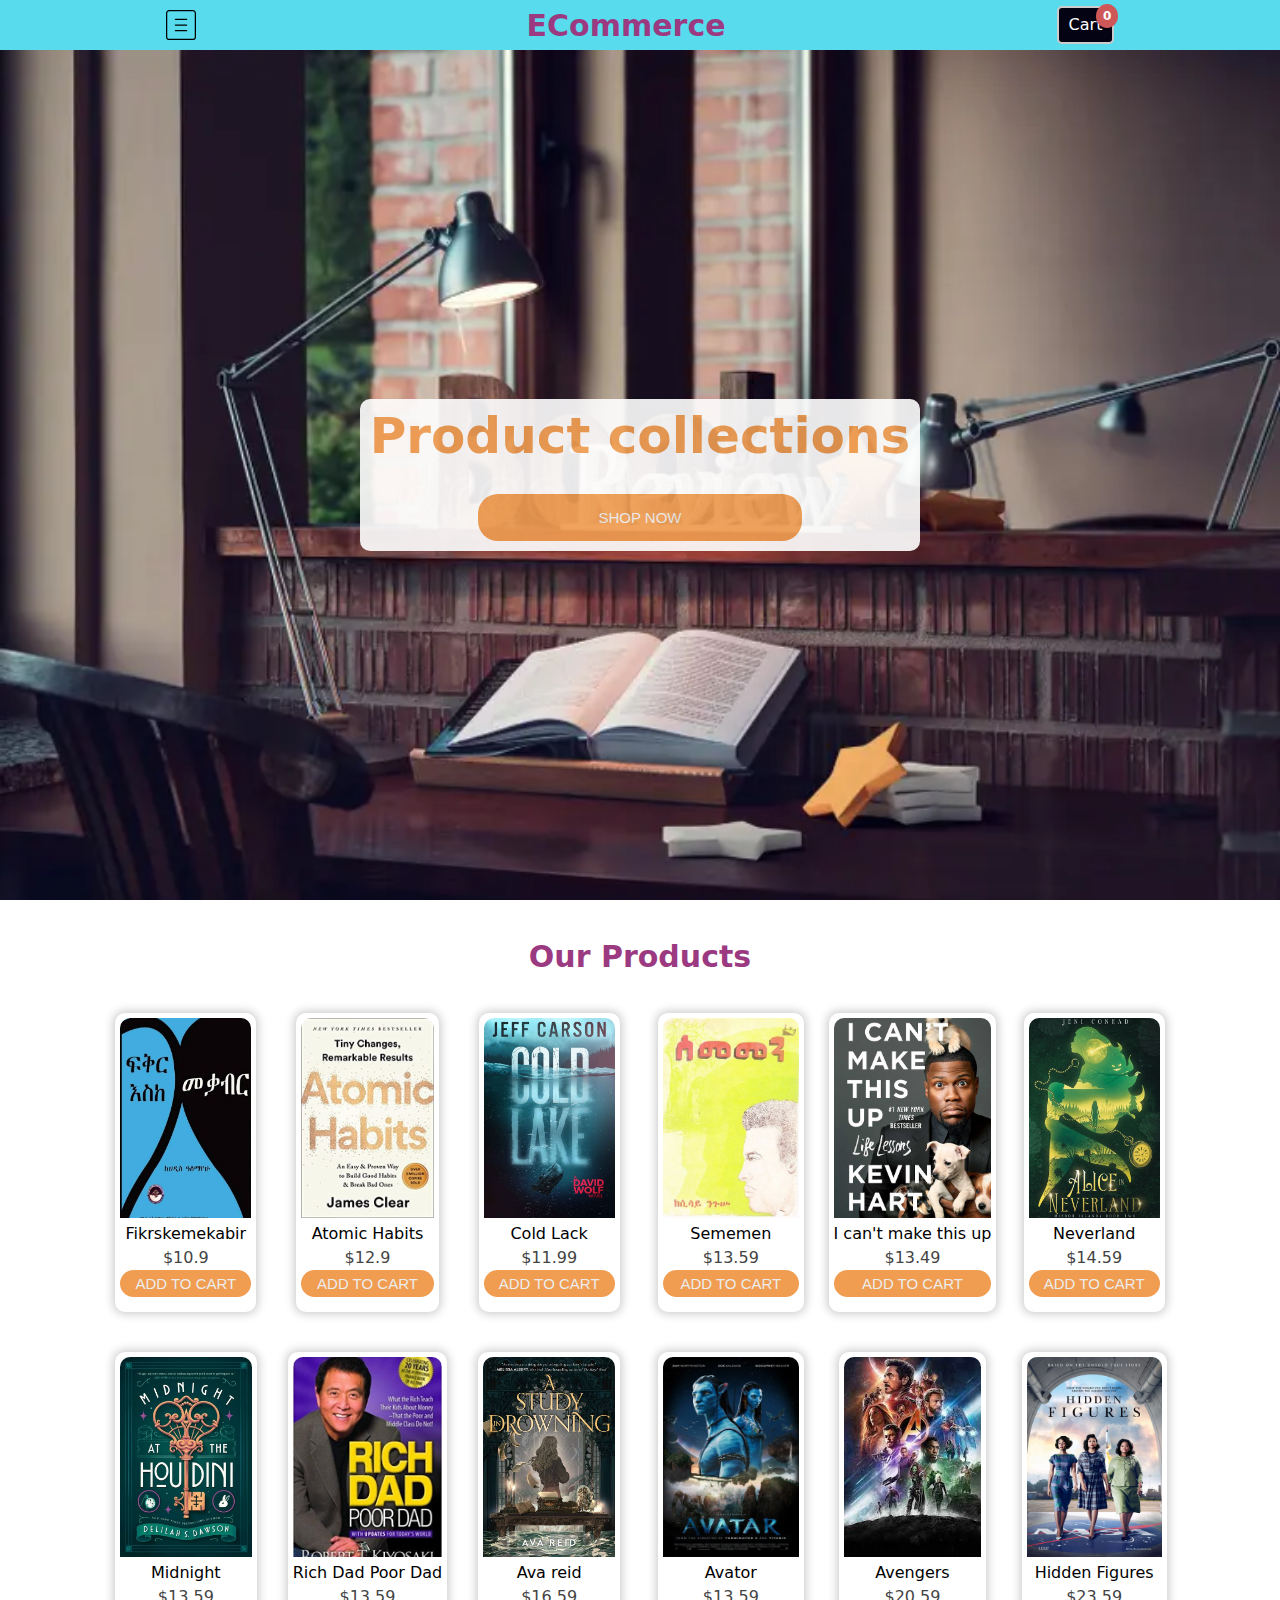
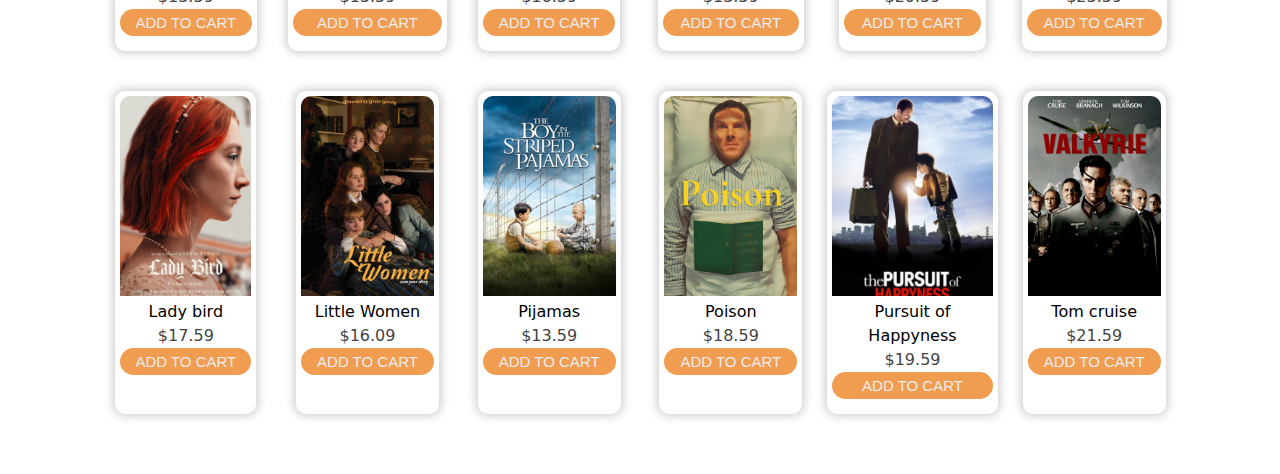
<file: HTML/index.html>
<!DOCTYPE html>
<html lang="en">

<head>
    <meta charset="UTF-8">
    <meta name="viewport" content="width=device-width, initial-scale=1.0">
    <title>Ecommerce</title>
    <link rel="stylesheet" href="../CSS/styles.css">
</head>

<body>
    <nav class="navbar flex">
        <img src="./menu.svg" alt="menu" class="icon menu">
        <h2 class="navbar__title">ECommerce</h2>
        <div class="cart__button">Cart<span class="badge badge--accent badge--round cart-items">0</span></div>
    </nav>
    <section class="hero hero--flex">
        <div class="hero__body">
            <h1 class="hero__heading">Product collections</h1>
            <button class="btn btn--primary btn--block">Shop now</button>
        </div>
    </section>
    <section class="container block products">
        <header>
            <h2 class="block__heading">Our Products</h2>
        </header>
        <section class="grid grid--1x2 grid--1x3 grid--auto-fit grid--auto-fill products-center">
        </section>
    </section>
    <section class="container block cart-overlay">
        <aside class="cart-plans">
            <article class="cart">
                <span class="close--cart">&times;</span>
                <h3 class="cart__heading">Your cart</h3>
                <div class="cart__content">
                    <!-- <div class="cart__item grid grid--1x3">

                    </div> -->
                </div>
                <div class="cart__total">
                    <h3 class="cart__total-price">Your total: $ <span class="cart__price total__price">0.00</span></h3>
                    <button class="btn btn--primary btn--block clear-cart">Clear Cart</button>
                </div>
            </article>
        </aside>
    </section>
    <script type="module" src="../JS/index.js"></script>
</body>

</html>
</file>
<file: CSS/styles.css>
:root {
  --primary-color: #f09d51;
  --secondary-color: #298f29;
  --color-accent: rgb(206, 88, 88);
  --main-white: #fff;
  --main-black: #222;
  --color-dark-grey: #3e3d3d;
  --main-grey: #ececec;
  --main-pink: #9b3a81;
  --main-spacing: 0.1rem;
  --main-transition: all 0.3s linear;
}

* {
  margin: 0;
  padding: 0;
  box-sizing: border-box;
}

html {
  font-size: 62.5%;
  font-family: system-ui, -apple-system, BlinkMacSystemFont, "Segoe UI", Roboto,
    Oxygen, Ubuntu, Cantarell, "Open Sans", "Helvetica Neue", sans-serif;
  line-height: 1.5;
}

h1 {
  font-size: 5rem;
  color: var(--primary-color);
}

h2 {
  font-size: 3rem;
  color: var(--main-pink);
}

h3 {
  font-size: 2.5rem;
  color: var(--main-black);
}

h1,
h2,
h3 {
  line-height: 1.1;
  margin-bottom: 1rem;
}

/* Links */

/* Buttons */

.btn {
  padding: 0.5rem 1.5rem;
  outline: none;
  border: 0;
  border-radius: 20px;
  text-align: center;
  text-transform: uppercase;
  font-size: 1.5rem;
  font-weight: 500;
  cursor: pointer;
  white-space: nowrap;
  transition: background 0.3s;
}

.btn--block {
  display: block;
  text-align: center;
  width: 100%;
}

.btn--primary {
  color: var(--main-grey);
  background: var(--primary-color);
}

.btn--primary:hover,
.btn:active {
  background: var(--color-dark-grey);
}

.btn--secondary {
  color: var(--main-white);
  background: var(--secondary-color);
}

.btn--secondary:hover,
.btn--secondary:active {
  background: var(--color-dark-grey);
}

.btn--small {
  font-size: 1.3rem;
}
.btn--accent {
  background: var(--color-accent);
  color: var(--main-grey);
}

.btn--accent:hover,
.btn--accent:active {
  background: var(--color-dark-grey);
  color: var(--main-white);
}

.badge {
  padding: 0.3rem 0.7rem;
  outline: none;
  border: 0;
  font-size: 1.2rem;
  font-weight: 600;
  text-transform: uppercase;
  border-radius: 30px;
  text-align: center;
  cursor: pointer;
}

.badge--primary {
  color: var(--main-white);
  background: var(--primary-color);
}

.badge--secondary {
  color: var(--main-white);
  background: var(--secondary-color);
}

.badge--accent {
  color: var(--main-white);
  background: var(--color-accent);
}
.badge--round {
  border-radius: 100%;
}

.cart__button {
  border: 2px solid #ccc;
  border-radius: 5px;
  text-align: center;
  color: white;
  background: rgb(3, 3, 20);
  padding: 0.5rem 1rem;
  font-size: 1.6rem;
  cursor: pointer;
  position: relative;
  transition: border-color 0.3s;
}

.cart__button:hover {
  border-color: #fff;
}
.cart__button .badge {
  position: absolute;
  right: -6px;
  top: -4px;
}
/* Icons */

.icon {
  width: 36px;
  height: 36px;
  cursor: pointer;
}

.menu {
  width: 30px;
  height: 30px;
  cursor: pointer;
}
.chevron--left {
  transform: rotate(-135deg);
}
.chevron--right {
  transform: rotate(45deg);
}

/* Navbar */

.flex {
  display: flex;
}

.flex--wrap {
  flex-wrap: wrap;
  justify-content: space-around;
  align-items: center;
  gap: 4rem;
}
.navbar {
  background: rgb(87, 219, 237);
  align-items: center;
  justify-content: space-around;
  position: sticky;
  top: 0;
  width: 100%;
  z-index: 1;
  height: 50px;
}

.navbar__title {
  margin-bottom: 0;
}

.grid {
  display: grid;
}
.card {
  max-width: 250px;
  border-radius: 10px;
  padding: 0.5rem;
  box-shadow: 0 0 10px 2px #ccc;
  margin-bottom: 2rem;
}

.card__image {
  width: 100%;
  max-height: 20rem;
  object-fit: cover;
  border-top-left-radius: 10px;
  border-top-right-radius: 10px;
}

.card__body {
  text-align: center;
  border-bottom-left-radius: 10px;
  border-bottom-right-radius: 10px;
  padding-bottom: 1rem;
}
.card__title {
  font-size: 1.6rem;
}

.card__price {
  font-size: 1.6rem;
  color: #444;
}

/* Hero */

.hero {
  min-height: calc(100vh - 50px);
  background: url(../images/books/img1.webp);
  background-repeat: no-repeat;
  background-position: fixed;
  background-size: cover;
}

.hero--flex {
  display: flex;
  align-items: center;
  justify-content: center;
}

/* .hero__image {
  width: 100%;
} */
/* .products {
  padding: 4rem 10rem;
} */
/* .container {
  padding: 2rem auto;
} */

.products-center {
  max-width: calc(100vw - 20rem);
  margin: 4rem auto;
  /* align-items: center; */
  /* justify-content: center; */
  justify-items: center;
  /* align-content: center; */
  gap: 2rem 1rem;
}
.block__heading {
  text-align: center;
  margin: 4rem auto;
}
.hero__heading {
  margin-bottom: 3rem;
}
.hero .btn {
  max-width: 60%;
  margin: auto;
  padding: 1.5rem 3rem;
}

.hero__body {
  text-align: center;
  background: white;
  padding: 1rem;
  border-radius: 10px;
  align-self: center;
  opacity: 0.9;
}
.hero .btn--block {
  /* max-width: 50%; */
  margin: auto;
}
.hero__tagline {
  font-size: 1.6rem;
  font-weight: 500;
  color: #555;
  margin-bottom: 3rem;
}
@media screen and (min-width: 350px) {
  .grid--1x2 {
    grid-template-columns: repeat(2, 1fr);
  }
}
@media screen and (min-width: 600px) {
  .grid--1x3 {
    grid-template-columns: repeat(3, 1fr);
  }
}

.grid--auto-fill {
  grid-template-columns: repeat(auto-fill, minmax(15rem, 1fr));
}

.grid--auto-fit {
  grid-template-columns: repeat(auto-fit, minmax(15rem, 1fr));
}
/* Carts */

.cart-overlay {
  position: fixed;
  top: 0;
  right: 0;
  width: 100%;
  height: 100%;
  visibility: hidden;
  z-index: 1;
  background: transparent;
  transition: var(--main-transition);
}

.transparentBcg {
  visibility: visible;
  background: #a182b886;
}

.showCart {
  transform: translateX(0%);
}

.cart-plans {
  overflow-y: auto;
  width: 100%;
  height: 100%;
  background: black;
  position: fixed;
  right: 0;
  top: 0;
  z-index: 3;
  transition: var(--main-transition);
}

@media screen and (min-width: 600px) {
  .cart-plans {
    width: 50%;
  }
}
.cart {
  display: flex;
  flex-direction: column;
  align-items: center;
  justify-content: space-between;
  color: var(--main-grey);
}

.cart .grid--1x3 {
  grid-template-columns: auto 1fr auto;
}
.cart .grid--1x3 {
  gap: 2rem;
}

.cart__btn {
  display: flex;
  flex-direction: column;
  align-items: flex-end;
  justify-content: space-between;
}

.cart .badge {
  border-radius: 2px;
}

.cart__item__length {
  font-size: 1.6rem;
}
.cart__item {
  margin-bottom: 2rem;
}
.cart__item__body {
  display: flex;
  flex-direction: column;
  align-items: center;
  justify-content: space-evenly;
}

.cart__total {
  margin-bottom: 4rem;
}
.cart__total-price {
  color: #9b3a81;
}
.cart__total .cart__price {
  font-size: 3rem;
}
.cart__heading {
  color: var(--primary-color);
}
.cart__title {
  font-size: 1.5rem;
}

.cart__price {
  font-size: 1.5rem;
}
.close--cart {
  background: var(--main-black);
  color: var(--main-grey);
  font-size: 1.8rem;
  border-radius: 2px;
  cursor: pointer;
  padding: 0 0.5rem;
  align-self: flex-start;
  margin: 2rem 0 0 2rem;
  border: 1.5px solid #ccc;
  background: black;
}

.close--cart:hover,
.close--cart:active {
  color: var(--main-white);
}

.cart__image {
  width: 75px;
  max-height: 75px;
  border-radius: 10px;
  object-fit: cover;
}
</file>
